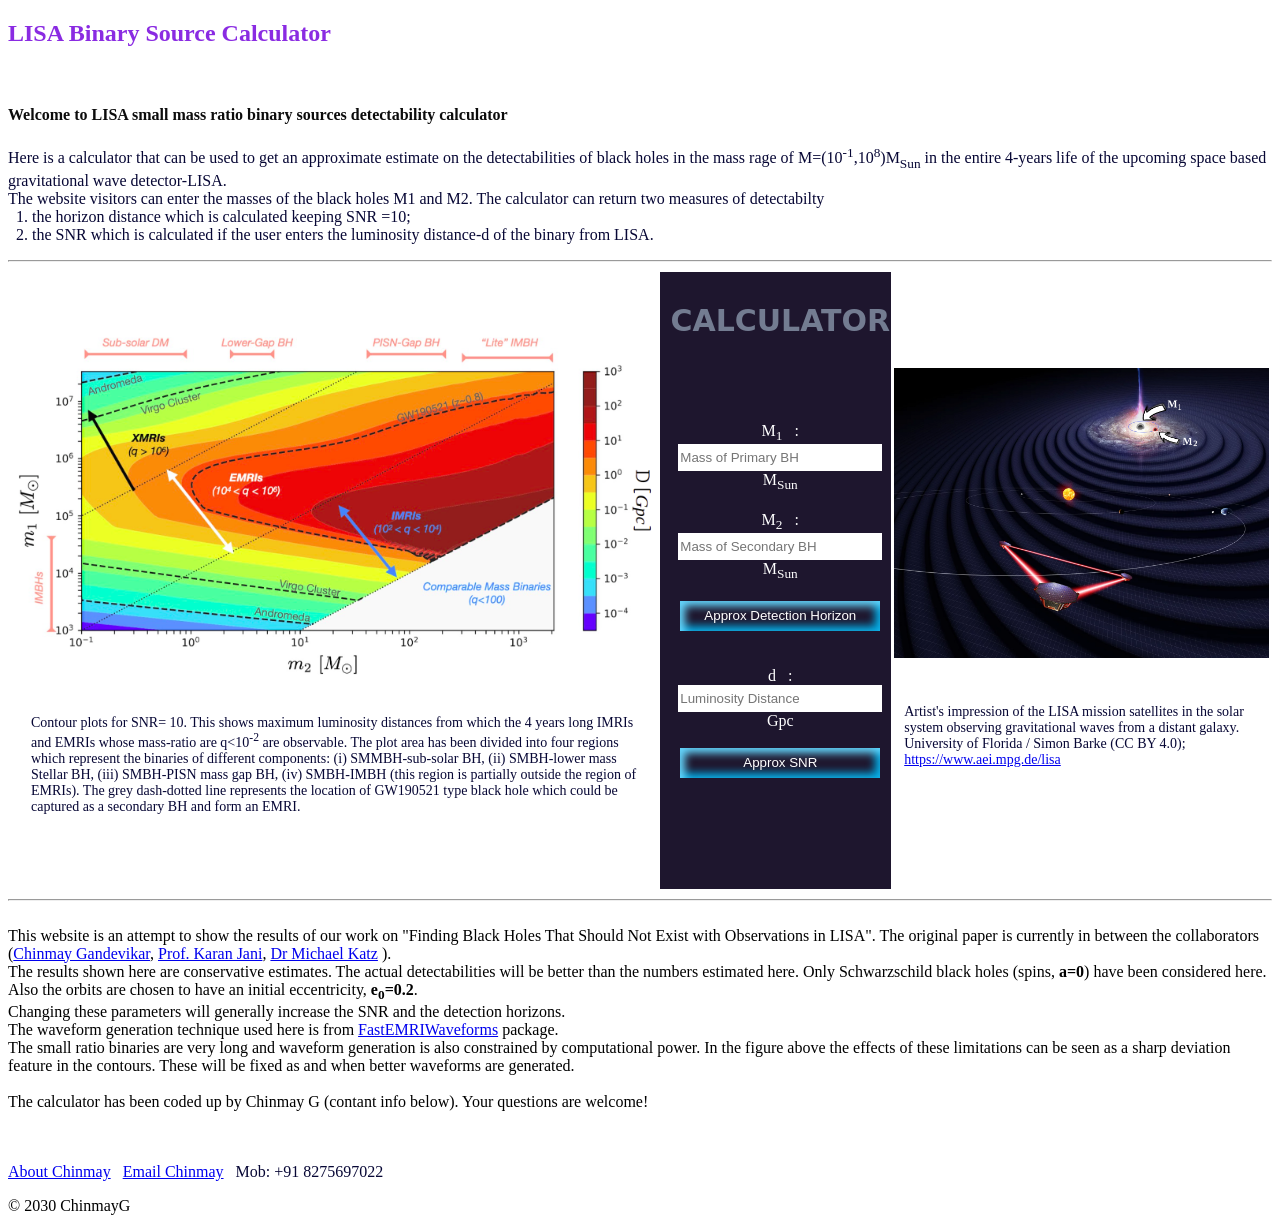
<file: index.html>
<!DOCTYPE html>
<html lang="en">
<head>
    <meta charset="UTF-8">
    <meta http-equiv="X-UA-Compatible" content="IE=edge">
    <meta name="viewport" content="width=device-width, initial-scale=1.0">
    <title></title>
    <link rel="stylesheet" href="style.css">
    <!--<style>
        body {background-color: #f5f5f5;}
        a {color: black;}
        input,button {width:80%;
                        border: 1px solid #555;
                        padding:5px;}
        .logo {
            color: blue;
            font-size: 30px
        }
    </style>-->

</head>

<body>
    <nav>
        <h1 class="logo"> LISA Binary Source Calculator </h1>
          <!--<a href='about.html'> About </a>
          &nbsp;
          <a href='home.html'> Home </a>
          &nbsp;
          <a href='blog.html'> Read Blog </a>
          -->
          </nav>
<!--    <nav>
    <br>
        <a href='about.html'> Waterfall plots </a>
        &nbsp;
        <a href='home.html'> Dependence of SNR on Spin</a>
    </nav>-->
    <br>
        <main>
          <table bordecheck input value getElementbyidr ='1'>
            
            <article>
                <h4 class="text">Welcome to LISA small mass ratio binary sources detectability calculator</h4>
                <!--<video controls width="50%"> 
                    <source src="/home/chinmay/Videos/Brooklyn Nine nine/Brooklyn Nine Nine S01 (1080p Web-dl x265 HEVC)/Brooklyn Nine-Nine S01E01 Pilot 1080p WEB-DL x265 HEVC #lord.mkv" type = 'video/mkv'>
                    <p> Using old browser </p>
                </video>-->
                <p class="text_info">Here is a calculator that can be used to get an approximate estimate on the detectabilities of black holes in the mass rage of M=(10<sup>-1</sup>,10<sup>8</sup>)M<sub>Sun</sub> in the entire 4-years life of the upcoming space based gravitational wave detector-LISA. 
                    <br> The website visitors can enter the masses of the black holes M1 and M2.  The calculator can return two measures of detectabilty 
                    <br> &nbsp; 1. the horizon distance which is calculated keeping SNR =10;  
                    <br> &nbsp; 2. the SNR which is calculated if the user enters the luminosity distance-d of the binary from LISA.
                </p>
<!--                <P>
                   <a class="text"  href="blog/welcometohtml.html"> Read more</a>
                </P>-->
              </article>
              <hr>
            <tbody>
              <tr>
                <td>
                 <!-- Blogging in here-->
                  
                  <article>
                    
                    <h6></h6>
                        
                    <center><img src="m1m2d.png" alt="test image" title ="m1m2d" width = "100%" ></center>

                    
                    <p style="font-size: 14px;  padding: 20px">Contour plots for SNR= 10. This shows maximum luminosity distances from which the 4 years long IMRIs and EMRIs whose mass-ratio are q<10<sup>-2</sup> are observable. The plot area has been divided into four regions  which represent the binaries of different components: (i) SMMBH-sub-solar BH, (ii) SMBH-lower mass Stellar BH, (iii) SMBH-PISN mass gap BH, (iv) SMBH-IMBH (this region is partially outside the region of EMRIs).
The grey dash-dotted line represents the location of GW190521 type black hole which could be captured as a secondary BH and form an EMRI. </p> 
                    </article>
                </td>
                    <td width ='18%' valign='top' halign="'center" style="align-self:center; text-align:center; background-color: rgb(30, 22, 46); padding-left: 10px;"> <!--Subscribe form in here -->
                    <h3 style="color: hwb(221 45% 43%); vertical-align: top; font-family: system-ui, -apple-system, BlinkMacSystemFont, 'Segoe UI', Roboto, Oxygen, Ubuntu, Cantarell, 'Open Sans', 'Helvetica Neue', sans-serif; font-size: 30px;">CALCULATOR</h3>
                    <br><br>
                        <aside>
                        <form method='GET' action="">
                            <!--<img src="Background.png" alt="test image" title ="Time Series" width = "80%">-->
                            <br>
                    <label class="calc-text" for="M1">  M<sub>1</sub> &nbsp;&nbsp;: </label><br>
                    <input type="number"
                            name ='M1'
                            id='M1'
                            required='required'
                            placeholder='Mass of Primary BH'>
                            <label class="calc-text-unit" for="unit"> M<sub>Sun</sub></label>

                            <div>
                                <br>
                        <label class="calc-text" for="M2"> M<sub>2</sub> &nbsp;&nbsp;: </label><br>
                        <input type="number"
                            name='M2'
                            id='M2'
                            required='required'
                            placeholder='Mass of Secondary BH'>
                            <label class="calc-text-unit" for="unit"> M<sub>Sun</sub></label>
                         </div>
                    <br>
                   
                   <!--<input type="button" onClick="nearestDRealData()" Value="Nearest Data" />--><!--<button aria-setsize="10%">Calculate horizon distance</button>-->
                        </div>
                    <input type="button" id="detectionHorizonBtn" onClick="nearestDRealDataTry()" Value="Approx Detection Horizon" />
                        </div>
                        <br><br> <br>

                        <div>
                            <label class="calc-text" for="d">d &nbsp;&nbsp;: </label><br>
                            <input type="number"
                                name='d'
                                id='d'
                                width="50px"
                                placeholder='Luminosity Distance'>
                            <label class="calc-text-unit    " for="units"> Gpc</label>

                        </div>
                        <br>

                        <div> <input type="button" id="snrBtn" onClick="snrCalc()" Value="Approx SNR" /></div>
                        <br>
                        <!--<p>The binary of  is :-->
                            <br>
                            <br>
                            <span class="text" id = "result1"></span><br>
                            <span class="text" id = "result2"></span>
                            <span class="text" id = "error"></span>
                        </p>
                   
                    
                    </form></aside>
                </td>
                <td width ='30%' valign='center'>
                    <img src="Background.png" alt="test image" title ="Time Series" width = "100%"><br> <br>
                    <p style="font-size: 14px; padding: 10px">Artist's impression of the LISA mission satellites in the solar system observing gravitational waves from a distant galaxy.
                        University of Florida / Simon Barke (CC BY 4.0); <a href= "https://www.aei.mpg.de/lisa">https://www.aei.mpg.de/lisa</a></p> 
                </td>
                </tr>
                
            </tbody>
            
          </table>

          <hr>
          <br> This website is an attempt to show the results of our work on "Finding Black Holes That Should Not Exist with Observations in LISA". The original paper is currently in between the collaborators (<a href="dpress.com/home/sarirofchinmay.wordpress.com">Chinmay Gandevikar</a>, <a href="https://www.karanjani.com/">Prof. Karan Jani</a>, <a href="https://www.aei.mpg.de/person/107733/2784">Dr Michael Katz</a> ).
                <br> The results shown here are conservative estimates. The actual detectabilities will be better than the numbers estimated here. Only Schwarzschild black holes (spins, <b>a=0</b>) have been considered here. Also the orbits are chosen to have an initial eccentricity, <b> e<sub>0</sub>=0.2</b>. 
                <br>Changing these parameters will generally increase the SNR and the detection horizons.
                <br> The waveform generation technique used here is from <a href="https://bhptoolkit.org/FastEMRIWaveforms/html/index.html">FastEMRIWaveforms</a> package. 
                <br>The small ratio binaries are very long and waveform generation is also constrained by computational power. In the figure above the effects of these limitations can be seen as a sharp deviation feature in the contours. These will be fixed as and when better waveforms are generated. 
              <br> <br> The calculator has been coded up by Chinmay G (contant info below). Your questions are welcome! 
        </main>
        <br><br>
        <footer>
          <p>
         <a href="https://sarirofchinmay.wordpress.com/">About Chinmay</a> &nbsp;
            <a href = "mailto: cgandevikar@gmail.com">Email Chinmay</a> &nbsp;            <a>Mob: +91 8275697022</a>
<!--            <br>
            <a href="twitter.com">Twitter</a>-->
          </p>
        &copy; 2030 ChinmayG 
        </footer>
        <!--
        nav
        Blog Articles
        Body
        
        -->   
        
    <!--<script  src="calcSNR.js"></script> -->

    </body>

    
    <script src="NearestTry.js"></script>
</html>
</file>
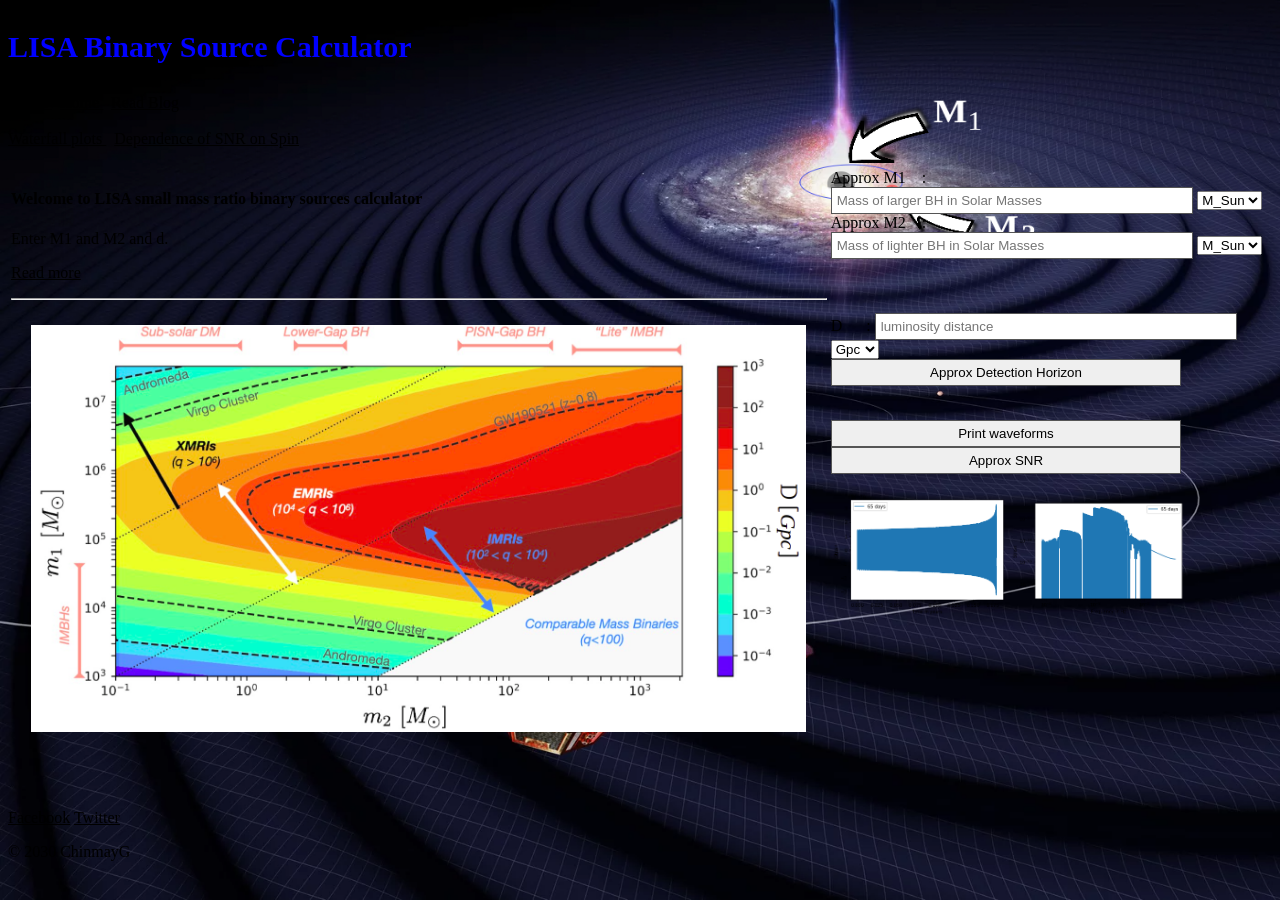
<file: main.html>
<!DOCTYPE html>
<html lang="en">
<head>
    <meta charset="UTF-8">
    <meta http-equiv="X-UA-Compatible" content="IE=edge">
    <meta name="viewport" content="width=device-width, initial-scale=1.0">
    <title></title>
    <style>
        body {background-color: #f5f5f5;}
        a {color: black;}
        input,button {width:80%;
                        border: 1px solid #555;
                        padding:5px;}
        .logo {
            color: blue;
            font-size: 30px
        }
    </style>

</head>

<body>
    <nav>
        <h3 class="logo"> LISA Binary Source Calculator </h3>
          <a href='about.html'> About </a>
          &nbsp;
          <a href='home.html'> Home </a>
          &nbsp;
          <a href='blog.html'> Read Blog </a>
          </nav>
    <nav>
    <br>
        <a href='about.html'> Waterfall plots </a>
        &nbsp;
        <a href='home.html'> Dependence of SNR on Spin</a>
    </nav>
    <br>
        <main>
          <table bordecheck input value getElementbyidr ='1'>
            <tbody>
              <tr>
                <td>
                 <!-- Blogging in here-->
                  
                  <article>
                    <h4>Welcome to LISA small mass ratio binary sources calculator</h4>
                    <!--<video controls width="50%"> 
                        <source src="/home/chinmay/Videos/Brooklyn Nine nine/Brooklyn Nine Nine S01 (1080p Web-dl x265 HEVC)/Brooklyn Nine-Nine S01E01 Pilot 1080p WEB-DL x265 HEVC #lord.mkv" type = 'video/mkv'>
                        <p> Using old browser </p>
                    </video>-->
                    <p>Enter M1 and M2 and d.</p>
                    <P>
                       <a href="blog/welcometohtml.html"> Read more</a>
                    </P>
                  </article>
                  <hr />
                  <article>
                    
                    <h6></h6>
                    <center><img src="m1m2d.png" alt="test image" title ="m1m2d" width = "95%" ></center>
                    <!--/home/chinmay/Documents/Coding Prep/LISA Binary Source calculator
                    <p>Lorem ipsum dolor sit amet consectetur adipisicing elit. Iste, reprehenderit.</p> -->
                    <!--<P>
                       <a href="blog/welcometohtml.html"> Read more</a>
                    </P>-->
                  </article>
                </td>
                
                    <td width ='35%' valign='top'> <!--Subscribe form in here -->
                    <aside>
                        <form method='GET' action="">
                    <label for="M1">Approx M1 &nbsp;&nbsp;&nbsp;: </label>
                    <input type="number"
                            name ='M1'
                            id='M1'
                            required='required'
                            placeholder='Mass of larger BH in Solar Masses'>
                    <select name="unit_M2" id="unit_M2">
                        <option value="M_Sun">M_Sun</option>
                        <option value="kg">kg</option>
                    </select>
                        
                            <div>
                        <label for="M2">Approx M2 &nbsp;&nbsp;&nbsp;: </label>
                        <input type="number"
                            name='M2'
                            id='M2'
                            required='required'
                            placeholder='Mass of lighter BH in Solar Masses'>
<!--                        <label for="cars">Unit:</label>-->
                        <select name="unit_M2" id="unit_M2">
                            <option value="M_Sun">M_Sun</option>
                            <option value="kg">kg</option>
                        </select>
                    </div>
                    <!--
                    <div>
                        <label for="a">Spin&nbsp; : </label>
                        <input type="number"
                            name='a'
                            id='a'
                            placeholder='dimensionelss spin'>
                    </div>-->
                    
                    <div>
                        <!--<label for="T">Time : </label>
                        <input type="number"
                            name='T'
                            id='T'
                            placeholder='Time in years'>
                        <select name="unit_M2" id="unit_M2">
                            <option value="years">years</option>
                            <option value="months">months</option>
                            <option value="days">days</option>
                        </select>-->
                        <br>
                        <div>
                            <!--<input type="button" onClick="nearestDRealData()" Value="Nearest Data" />--><!--<button aria-setsize="10%">Calculate horizon distance</button>--></div>
                        <br> <br>
                        <div>
                            <label for="d">D &nbsp;&nbsp;&nbsp;&nbsp;&nbsp;: </label>
                            <input type="number"
                                name='d'
                                id='d'
                                placeholder='luminosity distance'>
                                <select name="unit_M2" id="unit_M2">
                                    <option value="Gpc">Gpc</option>
                                    <option value="Mpc">Mpc</option>
                                    <option value="kpc">kpc</option>
                                </select>
                        </div>
                        <!--<div>
                            <input type='button' onClick="inputprint()"  Value="Print Input" />  <!-- id="printIpBtn" Print input</button>--></div>
                        <!--<input id="ipPrint">        
                    </div>
                -->
                    
                        <!--<div>M1 : <input type="text" id="M" /><br>
                             M2 : <input type="text" id="mu" /><br>
                            </div>
                        <div><input type="button" onClick="multiplyBy()" Value="Multiply" />
                            <input type="button" onClick="divideBy()" Value="Divide" />-->
                            <input type="button" id="detectionHorizonBtn" onClick="nearestDRealDataTry()" Value="Approx Detection Horizon" />
                        </div>
                        <!--<p>The binary of  is :-->
                            <br>
                        <span id = "result"></span>
                        </p>
                    <br>
                    <div><button aria-setsize="10%">Print waveforms</button> <input type="button" id="snrBtn" onClick="snrCalc()" Value="Approx SNR" /></div>
                    <br>
                    <img src="TimeSrs.png" alt="test image" title ="Time Series" width = "40%">
                    <img src="Fr.png" alt="test image" title ="Frequency Series" width = "40%">
                    <br><br>

                    </form></aside>
                </td>
                </tr>
            </tbody>
          </table>
        </main>
        <br><br><br>
        <footer>
          <p><a href="">Facebook</a>
            <a href="twitter.com">Twitter</a>
          </p>
        &copy; 2030 ChinmayG
        </footer>
        <!--
        nav
        Blog Articles
        Body
        
        -->   
        
    <!--<script  src="calcSNR.js"></script> -->

    </body>

    <style>
        body {
          background-image: url('Background.png');
          background-repeat: no-repeat;
          background-attachment: fixed;
          background-size: 100% 100%;
        }
        </style>
    <script src="NearestTry.js"></script>
</html>
</file>
<file: style.css>
/*body {
    padding: 0;
    margin: 0;
    display: flex;
    justify-content: center;
    align-items: center;
    min-height: 100vh;
    user-select: none;
    background: #ecf0f3;
}*/

.container {
    margin-left: 1.8em;
    padding: 20px;
    border-radius: 8px;
    box-shadow: 13px 13px 20px #cbced1,
        -13px -13px 20px #ffffff;
}

.content {
    width: 100%;
    margin-top: 1.7em;
    display: flex;
    justify-content: center;
    align-items: center;
    flex-direction: column;
}

.row button {
    width: 60px;
    height: 30px;
    font-size: 16px;
    border: none;
    outline: none;
    margin: 5px;
    border-radius: 4px;
    transition: .1s;
    box-shadow: 5px 5px 8px #00000020,
        -5px -5px 8px #ffff;
}

.row button:hover {
    box-shadow: inset 5px 5px 8px rgba(16, 16, 16, .1),
        inset -5px -5px 8px #fff;
    background: #fff;
}

.display #screen {
    margin-bottom: .5em;
    width: auto;
    height: 70px;
    font-size: 35px;
    outline: none;
    border: none;
    text-align: right;
    padding-right: .5em;
    background: #ecf0f3;
    border-radius: 6px;
    box-shadow: inset 8px 8px 8px #cbced1,
        inset -8px -8px 8px #ffffff;
}

h1{
    color: blueviolet;
}
.text{
    color: rgb(12, 12, 12);

}
body {
    /*background-image: url('Background.png');*/
    background-repeat: no-repeat;
    background-attachment: fixed;
    background-size: 100% 100%;
  }

  
input[type="number"]
{
    background: white ;/*transparent;*/
    width: 10;
    width: 200px;
    height: 25px;
    border:blueviolet;
    /*    box-shadow: inset 5px 5px 8px #66d9ff,
        inset -5px -5px 8px #00ace6;*/
}


.calc-text{
    color: white;
}
.calc-text-unit{
    /*background: white;
    */color: white;
}

input[type="button"]
{
    background: transparent;
    width: 200px;
    height: 30px;
    color: white;
    border: none;
        box-shadow: inset 5px 5px 8px #66d9ff,
        inset -5px -5px 8px #00ace6;
}

#error{
    color: rgb(141, 138, 138);
    font-size: medium;
    padding-inline-start:1cm;
    


}


p{
    color: rgb(7, 7, 53);

}

#result {
    /*background: #33ccff;*/
    font: 1em sans-serif;
    color: white;
    width: 20;
    padding: 20px;
    border: rgb(216, 216, 226);
    /*box-shadow: inset 5px 5px 8px #66d9ff,
        inset -5px -5px 8px #00ace6;*/
}
#result1 {
    /*background: #33ccff;*/
    font: 1em sans-serif;
    color: white;
    width: 20;
    padding: 2px;
    padding-right: 40px;
    border: rgb(216, 216, 226);
    /*box-shadow: inset 5px 5px 8px #66d9ff,
        inset -5px -5px 8px #00ace6;*/
}
#result2 {
    /*background: #33ccff;*/
    font: 1em sans-serif;
    font-size: larger;
    color: white;
    width: 20;
    padding-top: 20px;
    padding: 2px;
    padding-right: 40px;
    border: rgb(216, 216, 226);
    /*box-shadow: inset 5px 5px 8px #66d9ff,
        inset -5px -5px 8px #00ace6;*/
}

#eval:hover {
    box-shadow: inset 5px 5px 8px #00ace6,
        inset -5px -5px 8px #00ace6;
}

#ac {
    background: #33cc33;
    color: #fff;
}

#ac:hover {
    box-shadow: inset 5px 5px 8px #2eb82e,
        inset -5px -5px 8px #33cc33;
}

#ce {
    background: #ff3399;
    color: #fff;
}

#ce:hover {
    box-shadow: inset 5px 5px 8px #e60073,
        inset -5px -5px 8px #ff3399;
}
</file>
